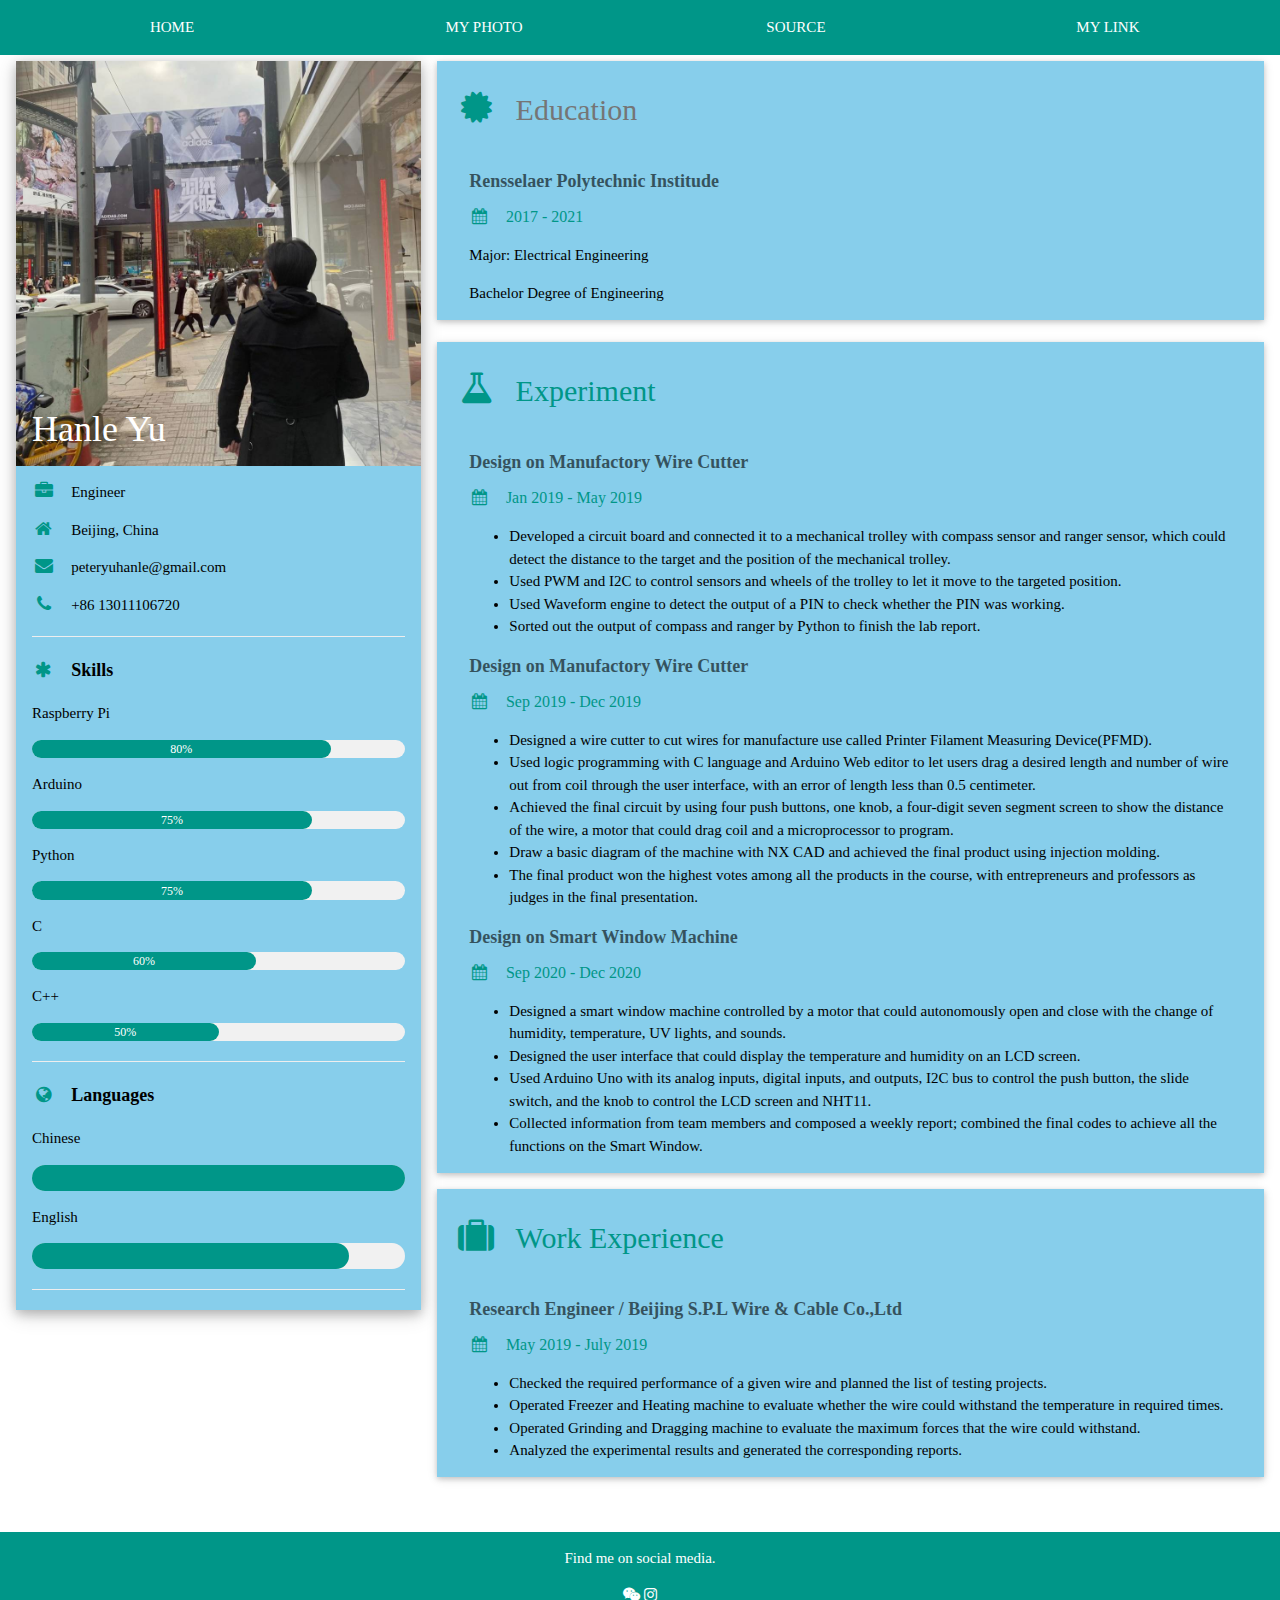
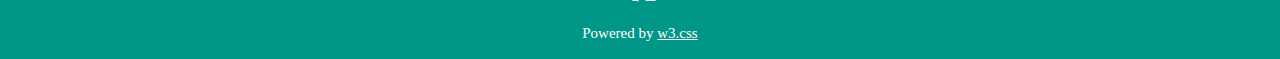
<file: index.html>
<a
<!DOCTYPE html>
<html>
<title>Hanle Yu Personal Webpage</title>
<meta charset="UTF-8">
<meta name="viewport" content="width=device-width, initial-scale=1">
<link rel="stylesheet" href="/css/w3.css">
<link rel="stylesheet" href="/css/own.css">
<link rel="stylesheet" href="https://fonts.googleapis.com/css?family=Roboto">
<link rel="stylesheet" href="https://cdnjs.cloudflare.com/ajax/libs/font-awesome/4.7.0/css/font-awesome.min.css">
<style>
html,body,h1,h2,h3,h4,h5,h6 {font-family: "Times New Roman"}
</style>
<body class="w3-white">
  
<!-- Links (sit on top) -->
<div class="w3-top">
  <div class="w3-row w3-padding w3-teal">
    <div class="w3-col s3">
      <a href="index.html" class="w3-button w3-block w3-teal">HOME</a>
    </div>
    <div class="w3-col s3">
      <a href="MyPhoto.html" class="w3-button w3-block w3-teal">MY PHOTO</a>
    </div>
    <div class="w3-col s3">
      <a href="Source.html" class="w3-button w3-block w3-teal">SOURCE</a>
    </div>
    <div class="w3-col s3">
      <a href="MyLink.html" class="w3-button w3-block w3-teal">MY LINK</a>
    </div>
  </div>
</div>
<br>
<br>

<!-- Page Container -->
<div class="w3-content w3-margin-top " style="max-width:1400px">
  <!-- The Grid -->
  <div class="w3-row-padding">
  
    <!-- Left Column -->
    <div class="w3-third">
    
      <div class="w3-light-blue w3-text-black w3-card-4">
        <div class="w3-display-container">
          <img src="/images/my_photo1.jpg" style="width:100%" alt="Peter">
          <div class="w3-display-bottomleft w3-container w3-text-white">
            <h1>Hanle Yu</h1>
          </div>
        </div>
        <div class="w3-container">
          <p><i class="fa fa-briefcase fa-fw w3-margin-right w3-large w3-text-teal"></i>Engineer</p>
          <p><i class="fa fa-home fa-fw w3-margin-right w3-large w3-text-teal"></i>Beijing, China</p>
          <p><i class="fa fa-envelope fa-fw w3-margin-right w3-large w3-text-teal"></i>peteryuhanle@gmail.com</p>
          <p><i class="fa fa-phone fa-fw w3-margin-right w3-large w3-text-teal"></i>+86 13011106720</p>
          <hr>

          <p class="w3-large"><b><i class="fa fa-asterisk fa-fw w3-margin-right w3-text-teal"></i>Skills</b></p>
          <p>Raspberry Pi</p>
          <div class="w3-light-grey w3-round-xlarge w3-small">
            <div class="w3-container w3-center w3-round-xlarge w3-teal" style="width:80%">80%</div>
          </div>
          <p>Arduino</p>
          <div class="w3-light-grey w3-round-xlarge w3-small">
            <div class="w3-container w3-center w3-round-xlarge w3-teal" style="width:75%">
              <div class="w3-center w3-text-white">75%</div>
            </div>
          </div>
          <p>Python</p>
          <div class="w3-light-grey w3-round-xlarge w3-small">
            <div class="w3-container w3-center w3-round-xlarge w3-teal" style="width:75%">75%</div>
          </div>
	  <p>C</p>
          <div class="w3-light-grey w3-round-xlarge w3-small">
            <div class="w3-container w3-center w3-round-xlarge w3-teal" style="width:60%">60%</div>
          </div>
          <p>C++</p>
          <div class="w3-light-grey w3-round-xlarge w3-small">
            <div class="w3-container w3-center w3-round-xlarge w3-teal" style="width:50%">50%</div>
          </div>
          <hr>

          <p class="w3-large w3-text-theme"><b><i class="fa fa-globe fa-fw w3-margin-right w3-text-teal"></i>Languages</b></p>
          <p>Chinese</p>
          <div class="w3-light-grey w3-round-xlarge">
            <div class="w3-round-xlarge w3-teal" style="height:26px;width:100%"></div>
          </div>
          <p>English</p>
          <div class="w3-light-grey w3-round-xlarge">
            <div class="w3-round-xlarge w3-teal" style="height:26px;width:85%"></div>
          </div>
          <hr>
	  
	  
        </div>
      </div><br>

    <!-- End Left Column -->
    </div>

    <!-- Right Column -->
    <div class="w3-twothird">
      
	<div class="w3-container w3-card w3-light-blue">
        <h2 class="w3-text-grey w3-padding-16"><i class="fa fa-certificate fa-fw w3-margin-right w3-xxlarge w3-text-teal"></i>Education</h2>

        <div class="w3-container">
          <h5 class="w3-opacity"><b>Rensselaer Polytechnic Institude</b></h5>
          <h6 class="w3-text-teal"><i class="fa fa-calendar fa-fw w3-margin-right"></i>2017 - 2021</h6>
          <p>Major: Electrical Engineering</p>
	  <p>Bachelor Degree of Engineering</p>
        </div>
      </div>
      <br>
      <div class="w3-container w3-card w3-light-blue w3-margin-bottom">
        <h2 class="w3-text-teal w3-padding-16"><i class="fa fa-flask fa-fw w3-margin-right w3-xxlarge w3-text-teal"></i>Experiment</h2>
        <div class="w3-container">
	  <h5 class="w3-opacity"><b> Design on Manufactory Wire Cutter </b></h5>
          <h6 class="w3-text-teal"><i class="fa fa-calendar fa-fw w3-margin-right"></i>Jan 2019 - May 2019</h6>
          <ul> 
	    <li>Developed a circuit board and connected it to a mechanical trolley with compass sensor and ranger sensor, which could detect the distance to the target and the position of the mechanical trolley.</li>
	    <li>Used PWM and I2C to control sensors and wheels of the trolley to let it move to the targeted position.</li>
	    <li>Used Waveform engine to detect the output of a PIN to check whether the PIN was working.</li>
	    <li>Sorted out the output of compass and ranger by Python to finish the lab report.</li>
	  </ul>
	  <h5 class="w3-opacity"><b> Design on Manufactory Wire Cutter </b></h5>
          <h6 class="w3-text-teal"><i class="fa fa-calendar fa-fw w3-margin-right"></i>Sep 2019 - Dec 2019</h6>
          <ul> 
	    <li>Designed a wire cutter to cut wires for manufacture use called Printer Filament Measuring Device(PFMD).</li>
	    <li>Used logic programming with C language and Arduino Web editor to let users drag a desired length and number of wire out from coil through the user interface, with an error of length less than 0.5 centimeter.</li>
	    <li>Achieved the final circuit by using four push buttons, one knob, a four-digit seven segment screen to show the distance of the wire, a motor that could drag coil and a microprocessor to program.</li>
	    <li>Draw a basic diagram of the machine with NX CAD and achieved the final product using injection molding.</li>
	    <li>The final product won the highest votes among all the products in the course, with entrepreneurs and professors as judges in the final presentation.</li>
	  </ul>
          <h5 class="w3-opacity"><b> Design on Smart Window Machine </b></h5>
          <h6 class="w3-text-teal"><i class="fa fa-calendar fa-fw w3-margin-right"></i>Sep 2020 - Dec 2020</h6>
          <ul>
	    <li>Designed a smart window machine controlled by a motor that could autonomously open and close with the change of humidity, temperature, UV lights, and sounds.</li>
	    <li>Designed the user interface that could display the temperature and humidity on an LCD screen.</li>
	    <li>Used Arduino Uno with its analog inputs, digital inputs, and outputs, I2C bus to control the push button, the slide switch, and the knob to control the LCD screen and NHT11.</li>
	    <li>Collected information from team members and composed a weekly report; combined the final codes to achieve all the functions on the Smart Window.</li>
	  </ul>

        </div>
      </div>
      <div class="w3-container w3-card w3-light-blue w3-margin-bottom">
        <h2 class="w3-text-teal w3-padding-16"><i class="fa fa-suitcase fa-fw w3-margin-right w3-xxlarge w3-text-teal"></i>Work Experience</h2>
        <div class="w3-container">
          <h5 class="w3-opacity"><b> Research Engineer / Beijing S.P.L Wire & Cable Co.,Ltd</b></h5>
          <h6 class="w3-text-teal"><i class="fa fa-calendar fa-fw w3-margin-right"></i>May 2019 - July 2019</h6>
          <ul>
	    <li>Checked the required performance of a given wire and planned the list of testing projects.</li>
	    <li>Operated Freezer and Heating machine to evaluate whether the wire could withstand the temperature in required times.</li>
	    <li>Operated Grinding and Dragging machine to evaluate the maximum forces that the wire could withstand.</li>
	    <li>Analyzed the experimental results and generated the corresponding reports.</li>
	  </ul>
        </div>
      </div>
      <br>


    <!-- End Right Column -->
    </div>
    
  <!-- End Grid -->
  </div>
  
  <!-- End Page Container -->
</div>

<footer class="w3-container w3-teal w3-center w3-margin-top">
  <p>Find me on social media.</p>
  <a id="wechat" style="text-decoration:none" onclick="mypop()" class="fa fa-weixin w3-hover-opacity popup"><img class="popupimg" id="QRcode" src= "/images/QRcode.jpg"></img></a>
  <a id="instagram" style="text-decoration:none" onclick="mypop2()" class="fa fa-instagram w3-hover-opacity popup"><img class="popupimg" id="insQRcode" src="/images/insQRcode.jpg"></img></a>
  <p>Powered by <a href="https://www.w3schools.com/w3css/default.asp" target="_blank">w3.css</a></p>


</footer>
<script>
// When the user clicks on div, open the popup
function mypop() {
  var popup = document.getElementById("QRcode")
  popup.classList.toggle("show");
}
function mypop2() {
  var popup2 = document.getElementById("insQRcode")
  popup2.classList.toggle("show");
}
</script>
</body>
</html>
</file>
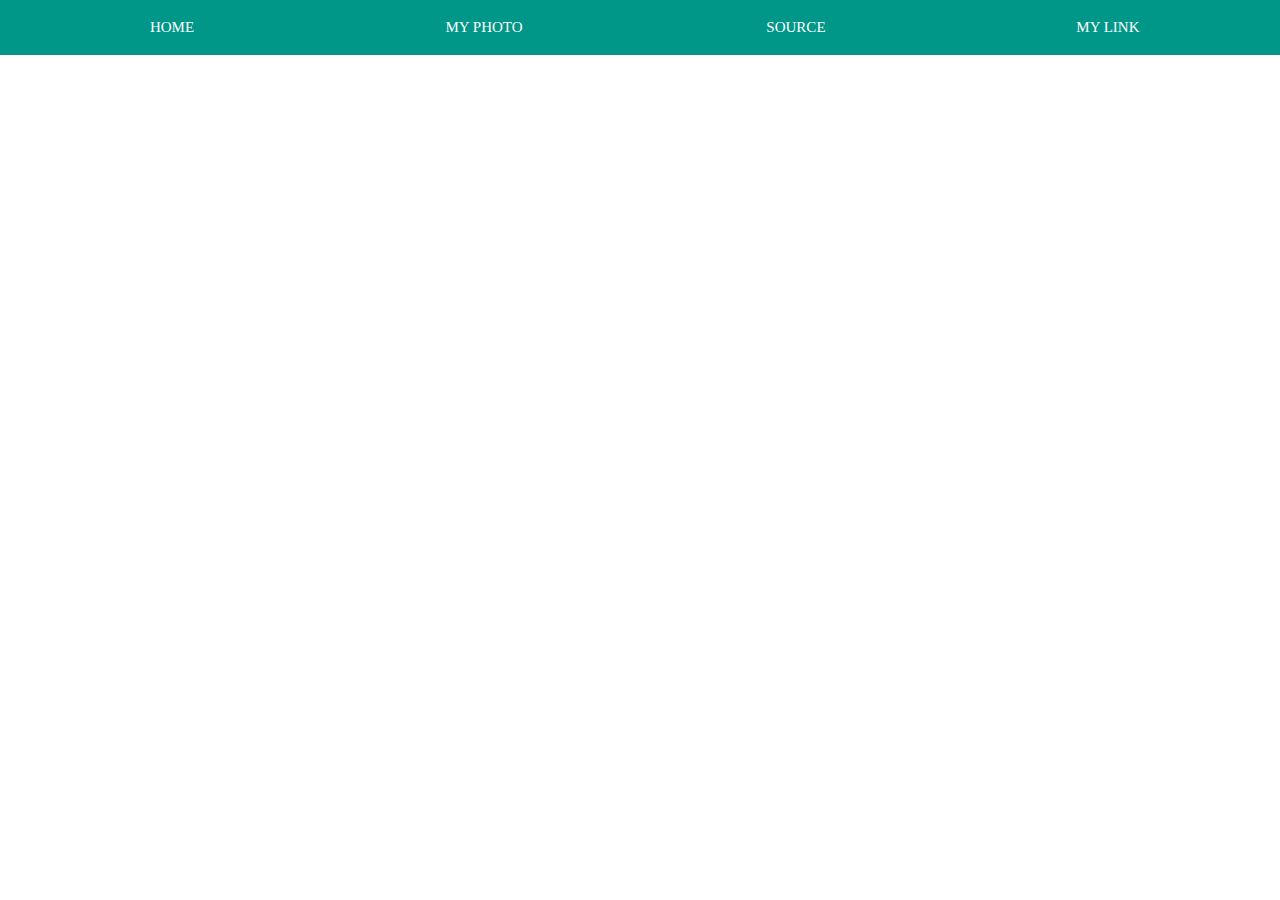
<file: MyLink.html>
<a
<!DOCTYPE html>
<html>
<title>Hanle Yu Personal Webpage</title>
<meta charset="UTF-8">
<meta name="viewport" content="width=device-width, initial-scale=1">
<link rel="stylesheet" href="/css/w3.css">
<link rel="stylesheet" href="/css/own.css">
<link rel="stylesheet" href="https://fonts.googleapis.com/css?family=Roboto">
<link rel="stylesheet" href="https://cdnjs.cloudflare.com/ajax/libs/font-awesome/4.7.0/css/font-awesome.min.css">
<style>
html,body,h1,h2,h3,h4,h5,h6 {font-family: "Times New Roman"}
</style>
<body class="w3-white">
<!-- Links (sit on top) -->
<div class="w3-top">
  <div class="w3-row w3-padding w3-teal">
    <div class="w3-col s3">
      <a href="index.html" class="w3-button w3-block w3-teal">HOME</a>
    </div>
    <div class="w3-col s3">
      <a href="MyPhoto.html" class="w3-button w3-block w3-teal">MY PHOTO</a>
    </div>
    <div class="w3-col s3">
      <a href="Source.html" class="w3-button w3-block w3-teal">SOURCE</a>
    </div>
    <div class="w3-col s3">
      <a href="MyLink.html" class="w3-button w3-block w3-teal">MY LINK</a>
    </div>
  </div>
</div>
</body>
</html>
</file>
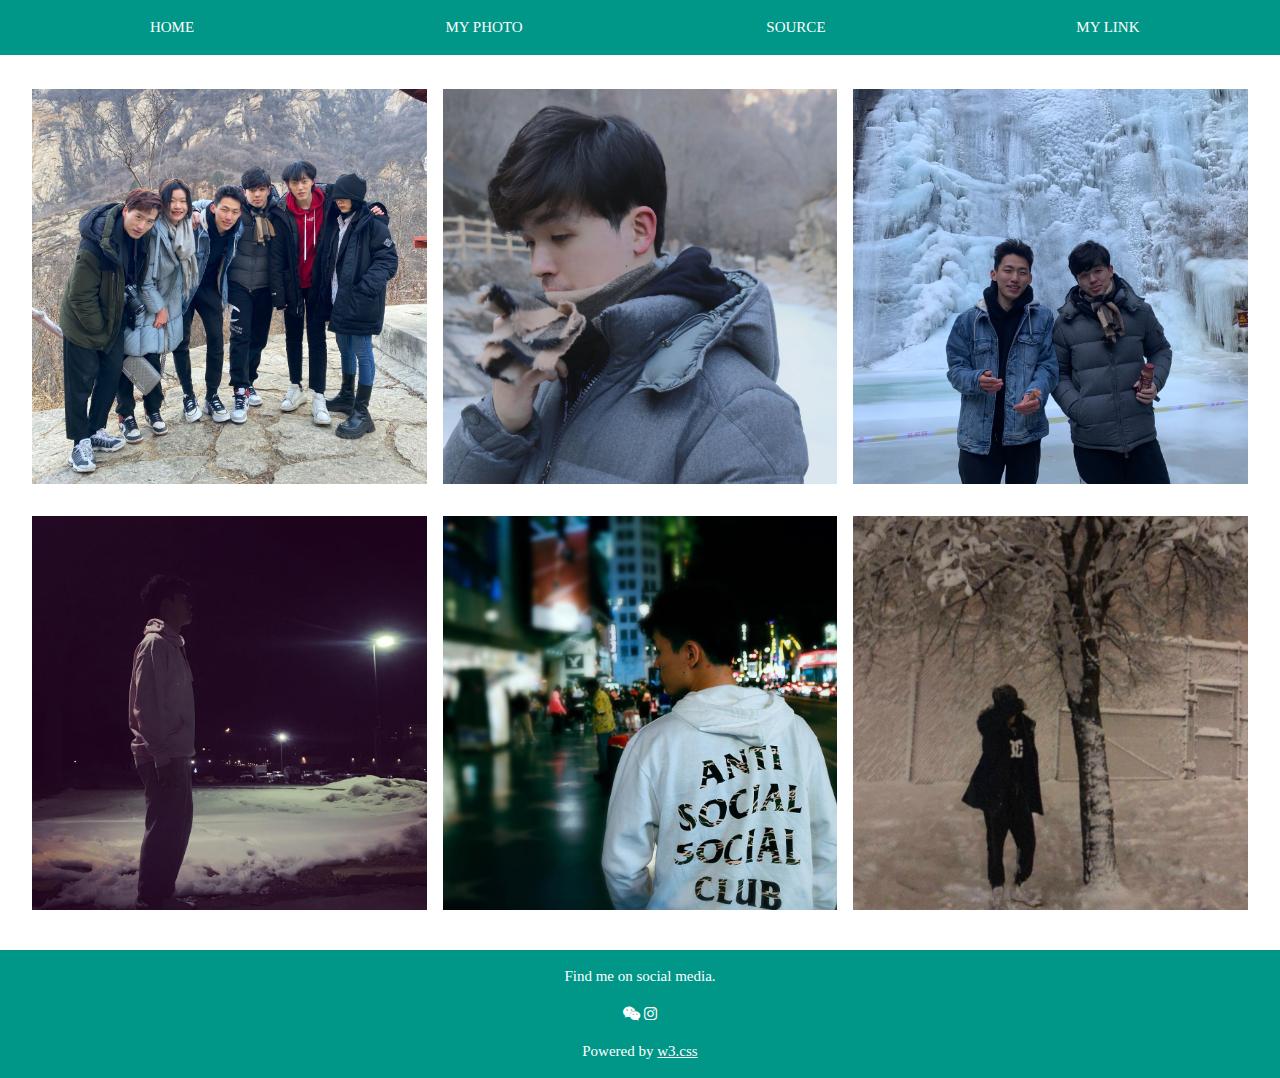
<file: MyPhoto.html>
<a
<!DOCTYPE html>
<html>
<title>Hanle Yu Personal Webpage</title>
<meta charset="UTF-8">
<meta name="viewport" content="width=device-width, initial-scale=1">
<link rel="stylesheet" href="/css/w3.css">
<link rel="stylesheet" href="/css/own.css">
<link rel="stylesheet" href="https://fonts.googleapis.com/css?family=Roboto">
<link rel="stylesheet" href="https://cdnjs.cloudflare.com/ajax/libs/font-awesome/4.7.0/css/font-awesome.min.css">
<style>
html,body,h1,h2,h3,h4,h5,h6 {font-family: "Times New Roman"}
</style>
<body class="w3-white">
<!-- Links (sit on top) -->
<div class="w3-top">
  <div class="w3-row w3-padding w3-teal">
    <div class="w3-col s3">
      <a href="index.html" class="w3-button w3-block w3-teal">HOME</a>
    </div>
    <div class="w3-col s3">
      <a href="MyPhoto.html" class="w3-button w3-block w3-teal">MY PHOTO</a>
    </div>
    <div class="w3-col s3">
      <a href="Source.html" class="w3-button w3-block w3-teal">SOURCE</a>
    </div>
    <div class="w3-col s3">
      <a href="MyLink.html" class="w3-button w3-block w3-teal">MY LINK</a>
    </div>
  </div>
</div>

<div class="w3-main w3-content w3-padding" style="max-width:1400px;margin-top:65px">
 <!-- First Photo Grid-->
  <div class="w3-row-padding w3-padding-16 w3-center ">
    <div class="w3-third zoom">
        <a href="/images/heilongxia20210103(1)origin.jpg" target="_blank">
          <div class = "image___origin">
            <img class = "image___img" src="/images/heilongxia20210103(1).jpg"  style="width:100% ">
            <div class ="image__overlay">
              <div class="image__title">HeiLongXia</div>
              <p class ="image__description">
                2021/01/03
              </p>
            </div>
          </div>
        </a>
    </div>
    <div class="w3-third">
      <a href="/images/heilongxia20210103(2)origin.jpg" target="_blank">
        <div class = "image___origin">
          <img src="/images/heilongxia20210103(2).jpg"  style="width:100%">
          <div class ="image__overlay">
            <div class="image__title">Near Frozen Lake</div>
            <p class ="image__description">
              2021/01/03
            </p>
          </div>
        </div>
      </a>
    </div>
    <div class="w3-third">
      <a href="/images/heilongxia20210103(3)origin.jpg" target="_blank">
        <div class = "image___origin">
          <img src="/images/heilongxia20210103(3).jpg" style="width:100%">
          <div class ="image__overlay">
            <div class="image__title">Under the Waterfall</div>
            <p class ="image__description">
              2021/01/03
            </p>
          </div>
        </div>
      </a>
    </div>
  </div>
   <!-- Second Photo Grid-->
   
  <div class="w3-row-padding w3-padding-16 w3-center ">
    <div class="w3-third">
      <a href="/images/winter_troy2018323.jpg" target="_blank">
        <div class = "image___origin">
          <img src="/images/winter_troy2018323.jpg" style="width:100%">
          <div class ="image__overlay">
            <div class="image__title">Spring Troy</div>
            <p class ="image__description">
              2018/03/23
            </p>
          </div>
        </div>
      </a>
    </div>
    <div class="w3-third zoom">
      <a href="/images/LA2018312origin.jpg" target="_blank">
        <div class = "image___origin">
          <img src="/images/LA2018312.jpg"  style="width:100% ">
          <div class ="image__overlay">
            <div class="image__title">Wall of Frame in LA</div>
            <p class ="image__description">
              2018/03/12
            </p>
          </div>
        </div>
      </a>
    </div>
    <div class="w3-third">

      <a href="/images/winter_troy2018309.jpg" target="_blank">
        <div class = "image___origin">
          <img src="/images/winter_troy2018309.jpg"  style="width:100%">
          <div class ="image__overlay">
            <div class="image__title">Winter Troy</div>
            <p class ="image__description">
              2018/03/09
            </p>
          </div>
        </div>
      </a>
    </div>
  </div>

</div>
  

  
  
  
  
  <!-- End Page Container -->
</div>
<footer class="w3-container w3-teal w3-center w3-margin-top">
  <p>Find me on social media.</p>
  <a id="wechat" style="text-decoration:none" onclick="mypop()" class="fa fa-weixin w3-hover-opacity popup"><img class="popupimg" id="QRcode" src= "/images/QRcode.jpg"></img></a>
  <a id="instagram" style="text-decoration:none" onclick="mypop2()" class="fa fa-instagram w3-hover-opacity popup"><img class="popupimg" id="insQRcode" src="/images/insQRcode.jpg"></img></a>
  <p>Powered by <a href="https://www.w3schools.com/w3css/default.asp" target="_blank">w3.css</a></p>
</footer>
<script>
// When the user clicks on div, open the popup
function mypop() {
  var popup = document.getElementById("QRcode")
  popup.classList.toggle("show");
}
function mypop2() {
  var popup2 = document.getElementById("insQRcode")
  popup2.classList.toggle("show");
}
</script>
</body>
</html>
</file>
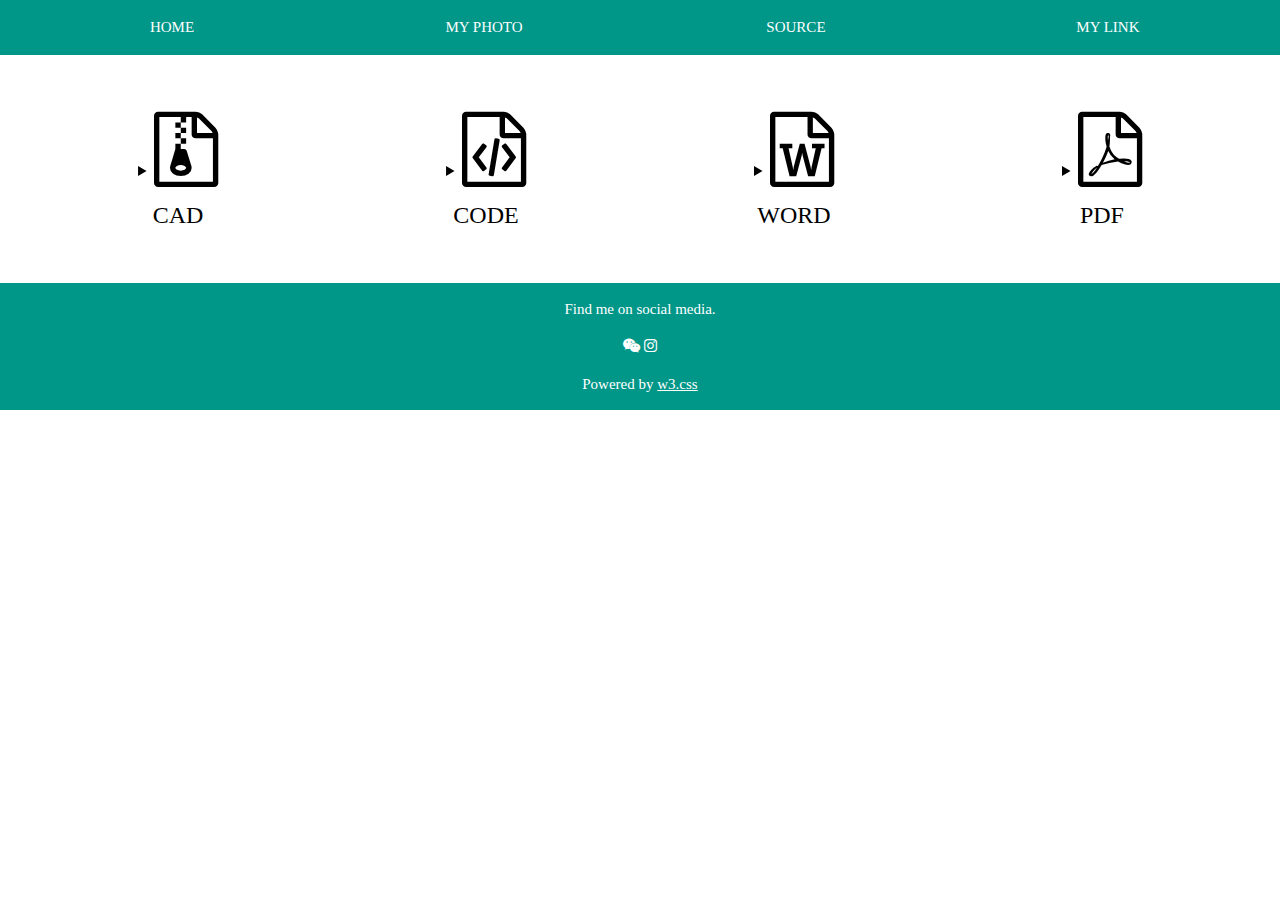
<file: Source.html>
<a
<!DOCTYPE html>
<html>
<title>Hanle Yu Personal Webpage</title>
<meta charset="UTF-8">
<meta name="viewport" content="width=device-width, initial-scale=1">
<link rel="stylesheet" href="/css/w3.css">
<link rel="stylesheet" href="/css/own.css">
<link rel="stylesheet" href="https://fonts.googleapis.com/css?family=Roboto">
<link rel="stylesheet" href="https://cdnjs.cloudflare.com/ajax/libs/font-awesome/4.7.0/css/font-awesome.min.css">
<style>
html,body,h1,h2,h3,h4,h5,h6 {font-family: "Times New Roman"}

</style>

<!-- Links (sit on top) -->
<br>
<div class="w3-top">
  <div class="w3-row w3-padding w3-teal">
    <div class="w3-col s3">
      <a href="index.html" class="w3-button w3-block w3-teal">HOME</a>
    </div>
    <div class="w3-col s3">
      <a href="MyPhoto.html" class="w3-button w3-block w3-teal">MY PHOTO</a>
    </div>
    <div class="w3-col s3">
      <a href="Source.html" class="w3-button w3-block w3-teal">SOURCE</a>
    </div>
    <div class="w3-col s3">
      <a href="MyLink.html" class="w3-button w3-block w3-teal">MY LINK</a>
    </div>
  </div>
</div>
<div class="w3-main w3-content w3-padding" style="max-width:1400px;margin-top:65px">
  <div class="w3-row-padding w3-padding-16 w3-center ">
    <div class="w3-col s3 zoom">
      <details>
        <summary>
          <i class='fa fa-file-archive-o fa-5x' aria-hidden="true"></i>
          <h3>CAD</h3>
        </summary>
        <p style="text-align:left">
          <a href="/document/blankplate.prt" download><i class='fa fa-file' aria-hidden="true"></i> blankplate.prt<br></a>
          <a href="/document/bolt_cover.prt" download><i class='fa fa-file' aria-hidden="true"></i> bolt_cover.prt<br></a>
          <a href="/document/bolt_cover_dwg.prt" download><i class='fa fa-file' aria-hidden="true"></i> bolt_cover_dwg.prt<br>
          <a href="/document/bushing.prt" download><i class='fa fa-file' aria-hidden="true"></i> bushing.prt<br></a>
          <a href="/document/c_clamp.prt" download><i class='fa fa-file' aria-hidden="true"></i> c_clamp.prt<br></a>
          <a href="/document/draft_tree.prt" download><i class='fa fa-file' aria-hidden="true"></i> draft_tree.prt<br></a>
          <a href="/document/paddle.prt" download><i class='fa fa-file' aria-hidden="true"></i> paddle.prt<br></a>
          <a href="/document/paddle_dwg.prt" download><i class='fa fa-file' aria-hidden="true"></i> paddle_dwg.prt<br></a>
          <a href="/document/ratchet.prt" download><i class='fa fa-file' aria-hidden="true"></i> ratchet.prt<br></a>
          <a href="/document/split_pillow_block.prt" download><i class='fa fa-file' aria-hidden="true"></i> split_pillow_block.prt<br></a>
          <a href="/document/split_pillow_block_dwg.prt" download><i class='fa fa-file' aria-hidden="true"></i> split_pillow_block_dwg.prt<br></a>
        </p>
      </details>
    </div>
    <div class="w3-col s3 zoom">
      <details>
        <summary>
          <i class='fa fa-file-code-o fa-5x' aria-hidden="true"></i>
          <h3>CODE</h3>
        </summary>
        <p style="text-align:left">
        <a href="/code/LCD_display_DHT11.txt" download><i class='fa fa-file-text-o' aria-hidden="true"></i> LCD_display_DHT11<br></a>

        </p>
      </details>
    </div>
    <div class="w3-col s3 zoom">
      <details>
        <summary>
          <i class='fa fa-file-word-o fa-5x' aria-hidden="true"></i>
          <h3>WORD</h3>
        </summary>
      </details>
    </div>
    <div class="w3-col s3 zoom">
      <details>
        <summary>
          <i class='fa fa-file-pdf-o fa-5x' aria-hidden="true"></i>
          <h3>PDF</h3>
        </summary>
      </details>
    </div>      
    </div>
  </div>
</div>
<footer class="w3-container w3-teal w3-center w3-margin-top">
  <p>Find me on social media.</p>
  <a id="wechat" style="text-decoration:none" onclick="mypop()" class="fa fa-weixin w3-hover-opacity popup"><img class="popupimg" id="QRcode" src= "/images/QRcode.jpg"></img></a>
  <a id="instagram" style="text-decoration:none" onclick="mypop2()" class="fa fa-instagram w3-hover-opacity popup"><img class="popupimg" id="insQRcode" src="/images/insQRcode.jpg"></img></a>
  <p>Powered by <a href="https://www.w3schools.com/w3css/default.asp" target="_blank">w3.css</a></p>
</footer>
<script>
// When the user clicks on div, open the popup
function mypop() {
  var popup = document.getElementById("QRcode")
  popup.classList.toggle("show");
}
function mypop2() {
  var popup2 = document.getElementById("insQRcode")
  popup2.classList.toggle("show");
}
</script>
</html>
</file>
<file: css/own.css>
.popup {
  position: relative;
  display: inline-block;
  cursor: pointer;
  -webkit-user-select: none;
  -moz-user-select: none;
  -ms-user-select: none;
  user-select: none;
}

/* The actual popup */
.popup .popupimg {
  visibility: hidden;
  width: 200px;
  padding: 0;
  position: absolute;
  z-index: 1;
  bottom: 125%;
  left: 50%;
  margin-left: -80px;
}



/* Toggle this class - hide and show the popup */
.popup .show {
  visibility: visible;
  -webkit-animation: fadeIn 1s;
  animation: fadeIn 1s;

}

/* Add animation (fade in the popup) */
@-webkit-keyframes fadeIn {
  from {opacity: 0;} 
  to {opacity: 1;}
}

@keyframes fadeIn {
  from {opacity: 0;}
  to {opacity:1 ;}
}

.image___origin{
  position: relative;
  width:100%;
}

.image___img{
  display: block;
  width: 100%;
}

.image__overlay{
  position: absolute;
  top: 0;
  left: 0;
  width: 100%;
  height:100%;
  background:rgba(0, 0, 0, 0.6);
  color:rgb(255, 255, 255);
  font-family:'Quicksand', sans-serif;
  display: flex;
  flex-direction: column;
  align-items: center;
  justify-content: center;
  opacity: 0;
  transition: opacity 0.25s;
}

.image__overlay:hover{
  opacity: 1;
}

.image__title{
  font-size:3 em;
  font-weight: bold;
}

.image__description{
  font-size:1.25 em;
  font-weight: 0.25 em;
}
</file>
